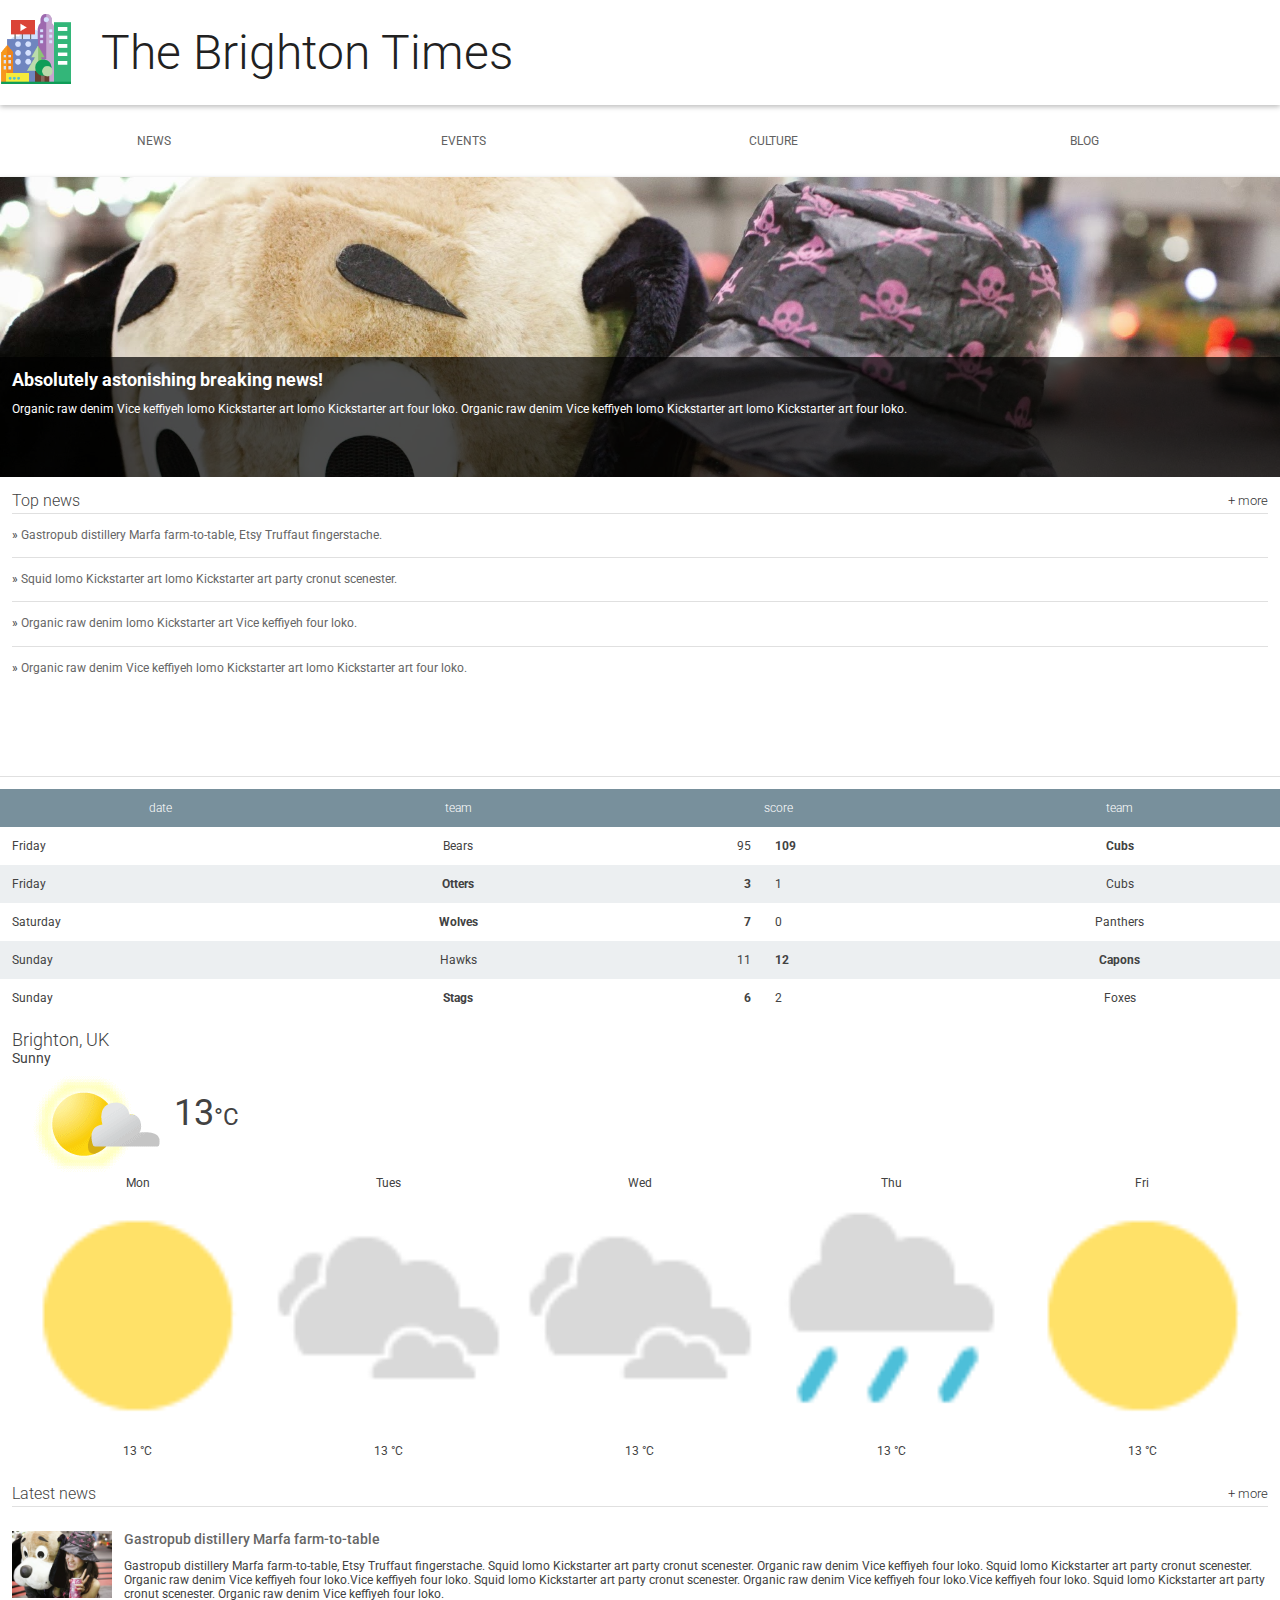
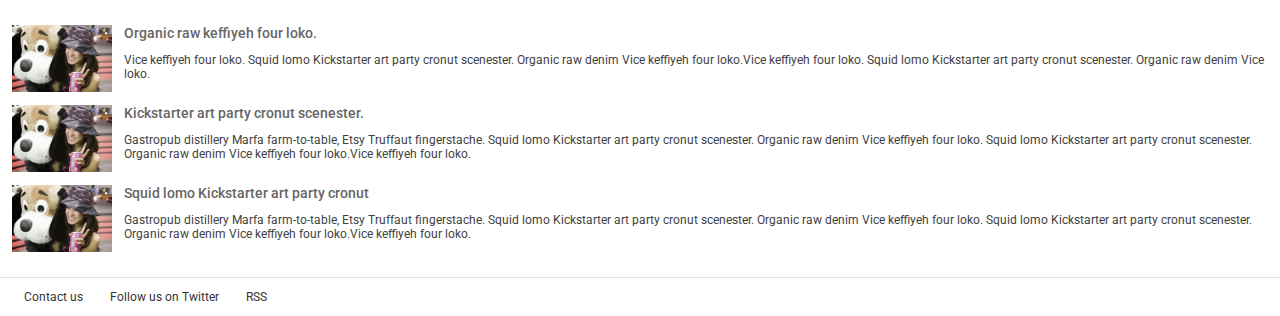
<file: Start/index.html>
<!doctype html>
<html lang="en">
  <head>
    <meta charset="utf-8">
    <meta http-equiv="X-UA-Compatible" content="IE=edge">
    <meta name="viewport" content="width=device-width, initial-scale=1.0">
    <title>Brighton Times</title>
    <link href="https://fonts.googleapis.com/css?family=Roboto:300,400,500" rel="stylesheet" type="text/css">
    <link rel="stylesheet" type="text/css" href="main.css">
  </head>
  <body>

    <header class="header">
      <div class="header__inner">
        <img class="header__logo" src="images/city.png" alt="iconic view of a cityscape">
        <h1 class="header__title">
          The Brighton Times
        </h1>
      </div>
    </header>

    <nav id="drawer" class="nav">
      <ul class="nav__list">
        <li class="nav__item"><a href="#">News</a></li>
        <li class="nav__item"><a href="#">Events</a></li>
        <li class="nav__item"><a href="#">Culture</a></li>
        <li class="nav__item"><a href="#">Blog</a></li>
      </ul>
    </nav>

    <main>
      
      <section class="content">
        <section class="hero">
          <article class="description">
            <h2>Absolutely astonishing breaking news!</h2>
            <p>Organic raw denim Vice keffiyeh lomo Kickstarter art lomo Kickstarter art four loko. Organic raw denim Vice keffiyeh lomo Kickstarter art lomo Kickstarter art four loko.</p>
          </article>
        </section>

        <section class="news top-news">
          <h2 class="news__title">Top news <a href="#" class="news__more">+ more</a></h2>
          <ul>
            <li class="top-news__item">
              <a href="#">Gastropub distillery Marfa farm-to-table, Etsy Truffaut fingerstache.</a>
            </li>
            <li class="top-news__item">
              <a href="#">Squid lomo Kickstarter art lomo Kickstarter art party cronut scenester.</a>
            </li>
            <li class="top-news__item">
              <a href="#">Organic raw denim lomo Kickstarter art Vice keffiyeh four loko.</a>
            </li>
            <li class="top-news__item">
              <a href="#">Organic raw denim Vice keffiyeh lomo Kickstarter art lomo Kickstarter art four loko.</a>
            </li>
          </ul>
        </section>

        <section class="scores">
          <table class="scores__table">
            <thead>
              <tr>
                <th>date</th>
                <th>team</th>
                <th colspan="2">score</th>
                <th>team</th>
              </tr>
            </thead>
            <tbody>
              <tr>
                <td>Friday</td>
                <td>Bears</td>
                <td>95</td>
                <td class="winner">109</td>
                <td class="winner">Cubs</td>
              </tr>
              <tr>
                <td>Friday</td>
                <td class="winner">Otters</td>
                <td class="winner">3</td>
                <td>1</td>
                <td>Cubs</td>
              </tr>
              <tr>
                <td>Saturday</td>
                <td class="winner">Wolves</td>
                <td class="winner">7</td>
                <td>0</td>
                <td>Panthers</td>
              </tr>
              <tr>
                <td>Sunday</td>
                <td>Hawks</td>
                <td>11</td>
                <td class="winner">12</td>
                <td class="winner">Capons</td>
              </tr>
              <tr>
                <td>Sunday</td>
                <td class="winner">Stags</td>
                <td class="winner">6</td>
                <td>2</td>
                <td>Foxes</td>
              </tr>
              
            </tbody>
          </table>
        </section>

        <section class="weather">
          <span class="weather__location">Brighton, UK</span>
          <span class="weather__desc">Sunny</span>
          <span class="weather__today">
          <img class="weather__today__image" src="images/weather.png" alt="icon of a partially sunny day"><span class="weather__today__temp">13</span><span class="weather__today__deg">&deg;C</span>
          </span>
          <ul class="weather__next">
            <li class="weather__next__item">
              <span>Mon</span>
              <img class="weather__next__image" src="images/sunny.png" alt="icon of a sunny day">
              <span>13 &deg;C</span>
            </li><li class="weather__next__item">
              <span>Tues</span>
              <img class="weather__next__image" src="images/cloudy.png" alt="icon of a cloudy day">
              <span>13 &deg;C</span>
            </li><li class="weather__next__item">
              <span>Wed</span>
              <img class="weather__next__image" src="images/cloudy.png" alt="icon of a cloudy day">
              <span>13 &deg;C</span>
            </li><li class="weather__next__item">
              <span>Thu</span>
              <img class="weather__next__image" src="images/rain.png" alt="icon of a rainy day">
              <span>13 &deg;C</span>
            </li><li class="weather__next__item">
              <span>Fri</span>
              <img class="weather__next__image" src="images/sunny.png" alt="icon of a sunny day">
              <span>13 &deg;C</span>
            </li>
          </ul>
        </section>

        <section class="news recent-news">
          <h2 class="news__title">Latest news <a href="#" class="news__more">+ more</a></h2>
          <ul>
            <li class="snippet">
              <img class="snippet__thumbnail" src="images/dog.jpg" alt="picture of a girl with a large, stuffed dog toy">
              <h3 class="snippet__title"><a href="#">Gastropub distillery Marfa farm-to-table</a></h3>
              <p>Gastropub distillery Marfa farm-to-table, Etsy Truffaut fingerstache.
              Squid lomo Kickstarter art party cronut scenester. Organic raw denim Vice keffiyeh four loko. Squid lomo Kickstarter art party cronut scenester. Organic raw denim Vice keffiyeh four loko.Vice keffiyeh four loko. Squid lomo Kickstarter art party cronut scenester. Organic raw denim Vice keffiyeh four loko.Vice keffiyeh four loko. Squid lomo Kickstarter art party cronut scenester. Organic raw denim Vice keffiyeh four loko.
              </p>
            </li>
            <li class="snippet">
              <img class="snippet__thumbnail" src="images/dog.jpg" alt="picture of a girl with a large, stuffed dog toy">
              <h3 class="snippet__title"><a href="#">Organic raw keffiyeh four loko.</a></h3>
              <p>Vice keffiyeh four loko. Squid lomo Kickstarter art party cronut scenester. Organic raw denim Vice keffiyeh four loko.Vice keffiyeh four loko. Squid lomo Kickstarter art party cronut scenester. Organic raw denim Vice loko.
              </p>
            </li>
            <li class="snippet">
              <img class="snippet__thumbnail" src="images/dog.jpg" alt="picture of a girl with a large, stuffed dog toy">
              <h3 class="snippet__title"><a href="#">Kickstarter art party cronut scenester.</a></h3>
              <p>Gastropub distillery Marfa farm-to-table, Etsy Truffaut fingerstache.
              Squid lomo Kickstarter art party cronut scenester. Organic raw denim Vice keffiyeh four loko. Squid lomo Kickstarter art party cronut scenester. Organic raw denim Vice keffiyeh four loko.Vice keffiyeh four loko.
              </p>
            </li>
            <li class="snippet">
              <img class="snippet__thumbnail" src="images/dog.jpg" alt="picture of a girl with a large, stuffed dog toy">
              <h3 class="snippet__title"><a href="#">Squid lomo Kickstarter art party cronut </a></h3>
              <p>Gastropub distillery Marfa farm-to-table, Etsy Truffaut fingerstache.
              Squid lomo Kickstarter art party cronut scenester. Organic raw denim Vice keffiyeh four loko. Squid lomo Kickstarter art party cronut scenester. Organic raw denim Vice keffiyeh four loko.Vice keffiyeh four loko.
              </p>
            </li>
          </ul>
        </section>
      </section>
      <footer>
        <ul>
          <li><a href="#">Contact us</a></li>
          <li><a href="#">Follow us on Twitter</a></li>
          <li><a href="#">RSS</a></li>
        </ul>
      </footer>
    
    </main>
  </body>
</html>
</file>
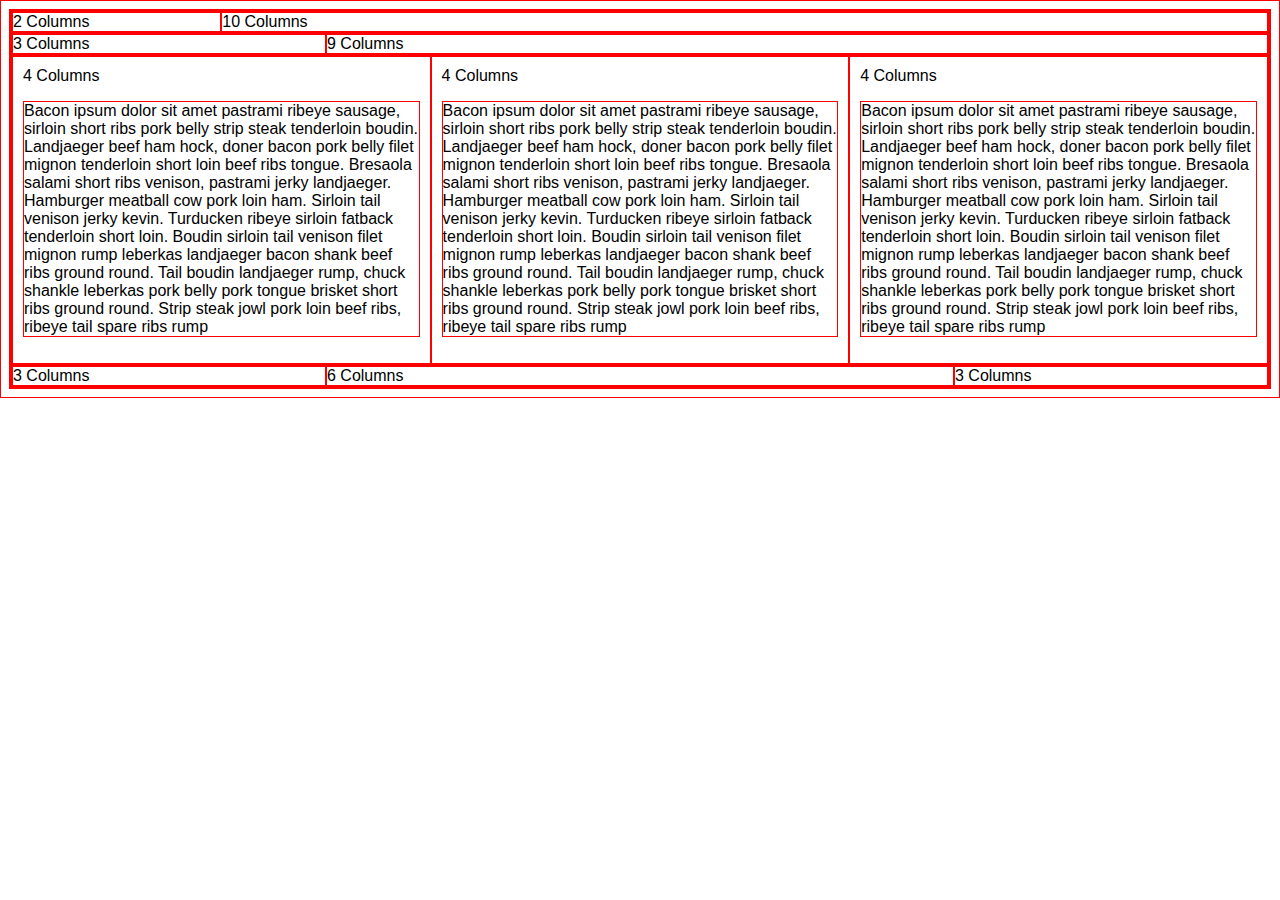
<file: framework/test.html>
<!DOCTYPE html>
<html>
<head>
  <meta charset="utf-8">
  <title>Framework Test Page</title>
  <link rel="stylesheet" href="css/main.css">
</head>
<body>
  <div class="grid">
    <div class="row">
      <div class="col-2">2 Columns</div>
      <div class="col-10">10 Columns</div>
    </div>
    <div class="row">
      <div class="col-3">3 Columns</div>
      <div class="col-9">9 Columns</div>
    </div>
    <div class="row">
      <div class="col-4">4 Columns
        <p>
          Bacon ipsum dolor sit amet pastrami ribeye sausage, sirloin short ribs pork belly strip steak tenderloin boudin. Landjaeger beef ham hock, doner bacon pork belly filet mignon tenderloin short loin beef ribs tongue. Bresaola salami short ribs venison, pastrami jerky landjaeger. Hamburger meatball cow pork loin ham. Sirloin tail venison jerky kevin. Turducken ribeye sirloin fatback tenderloin short loin. Boudin sirloin tail venison filet mignon rump leberkas landjaeger bacon shank beef ribs ground round. Tail boudin landjaeger rump, chuck shankle leberkas pork belly pork tongue brisket short ribs ground round. Strip steak jowl pork loin beef ribs, ribeye tail spare ribs rump
        </p>
      </div>
      <div class="col-4">4 Columns
        <p>
          Bacon ipsum dolor sit amet pastrami ribeye sausage, sirloin short ribs pork belly strip steak tenderloin boudin. Landjaeger beef ham hock, doner bacon pork belly filet mignon tenderloin short loin beef ribs tongue. Bresaola salami short ribs venison, pastrami jerky landjaeger. Hamburger meatball cow pork loin ham. Sirloin tail venison jerky kevin. Turducken ribeye sirloin fatback tenderloin short loin. Boudin sirloin tail venison filet mignon rump leberkas landjaeger bacon shank beef ribs ground round. Tail boudin landjaeger rump, chuck shankle leberkas pork belly pork tongue brisket short ribs ground round. Strip steak jowl pork loin beef ribs, ribeye tail spare ribs rump
        </p>
      </div>
      <div class="col-4">4 Columns
        <p>
          Bacon ipsum dolor sit amet pastrami ribeye sausage, sirloin short ribs pork belly strip steak tenderloin boudin. Landjaeger beef ham hock, doner bacon pork belly filet mignon tenderloin short loin beef ribs tongue. Bresaola salami short ribs venison, pastrami jerky landjaeger. Hamburger meatball cow pork loin ham. Sirloin tail venison jerky kevin. Turducken ribeye sirloin fatback tenderloin short loin. Boudin sirloin tail venison filet mignon rump leberkas landjaeger bacon shank beef ribs ground round. Tail boudin landjaeger rump, chuck shankle leberkas pork belly pork tongue brisket short ribs ground round. Strip steak jowl pork loin beef ribs, ribeye tail spare ribs rump
        </p>
      </div>
    </div>
    <div class="row">
      <div class="col-3">3 Columns</div>
      <div class="col-6">6 Columns</div>
      <div class="col-3">3 Columns</div>
    </div>
  </div>
</body>
</html>
</file>
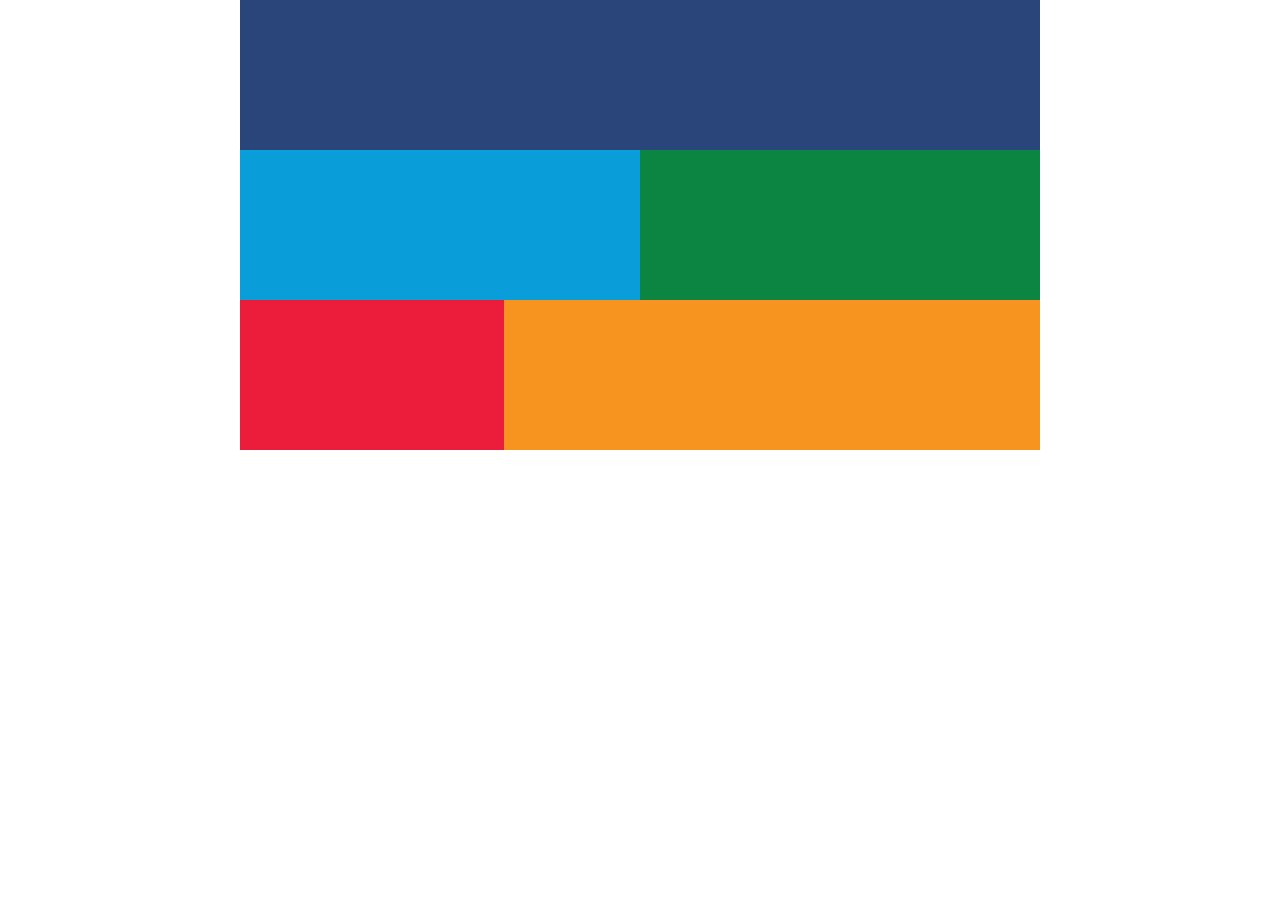
<file: Responsive/pattern-mostly-fluid-quiz-blankcss.html>
<!DOCTYPE html>
<html lang="en">
  <head>
    <title>Mostly Fluid - Quiz</title>
    <meta charset="utf-8">
    <meta name="viewport" content="width=device-width, initial-scale=1.0">
    <style type="text/css">
      /*
      These are the default styles. No need to change these.
      */
      @import url(https://fonts.googleapis.com/css?family=Roboto);
      html, body {
        margin: 0;
        padding: 0;
      }

      body {
        font-family: 'Roboto', sans-serif;
      }

      .title {
        font-size: 2.5em;
        text-align: center;
      }

      .box {
        min-height: 150px;
      }

      .dark_blue {
        background-color: #2A457A;
        color: #efefef;
      }

      .light_blue {
        background-color: #099DD9;
      }

      .green {
        background-color: #0C8542;
      }

      .lime {
        background-color: rgb(179, 210, 52);
      }

      .seafoam {
        background-color: rgb(77, 190, 161);
      }

      .red {
        background-color: #EC1D3B;
      }

      .orange {
        background-color: #F79420;
      }
    </style>
    <style type="text/css">
      /*
      These are the responsive styles. Throw some breakpoints in here!
      */
      .container {
        display: flex;
        flex-wrap: wrap;
      }

      .box {
        width: 100%;
      }

      @media screen and (min-width: 450px) {
        
        .light_blue{
          width: 50%;
        
        }
        .green{
          width: 50%;
          
        }
              
      }              
      @media screen and (min-width:550px) {
        .light_blue{
          width: 50%;
        }
        .green{
          width: 50%;
        }
        .red{
          width: 33%;
        }
        .orange{
          width: 67%;
        }
      
      }
      @media screen and (min-width:800px) {
        .container{
          width: 800px;
          margin-left: auto;
          margin-right: auto;
        }
      
      }
        
              
      
    </style>
  </head>
  <body>
    <div class="container">
      <div class="box dark_blue"></div>
      <div class="box light_blue"></div>
      <div class="box green"></div>
      <div class="box red"></div>
      <div class="box orange"></div>
    </div>
  </body>
</html>
</file>
<file: Start/main.css>
body, html {
  margin: 0;
  padding: 0;
  width: 100%;
  height: 100%;
}

body {
  font-family: Roboto;
  font-size: 12px;
  color: #424242;
}

h1, h2, h3, h4, h5 {
  margin: 0; 
}

header, nav, footer, section, article, div {
  box-sizing: border-box;
}

ul {
  list-style: none;
  padding: 0;
  margin: 0;
}


/*
 *
 * Common
 * 
 */

.news__more {
  float: right;
  font-size: .8em;
  color: #333;
  text-decoration: none;
}


/*
 *
 * Header
 *
 */

.header {
  box-shadow: 0 2px 5px rgba(0, 0, 0, 0.26);
  max-width: 100%;
  min-height: 56px;
  transition: min-height 0.3s;
}

.header__inner {
  width: 100%;
  margin-left: auto;
  margin-right: auto;
}

.header__logo {
  height: 72px;
  margin-right: 1em;
  vertical-align: top;
  margin-top: 12px;
}

.header__title {
  font-weight: 300;
  font-size: 4em;
  margin: 0.5em 0.25em;
  display: inline-block;
  color: #212121;
}


/*
 *
 * Top Level Navigation
 *
 */

.nav {
  max-width: 100%;
  margin-left: auto;
  margin-right: auto;
}

.nav__list {
  width: 100%;
  padding: 0;
  margin: 0;
}

.nav__item {
  box-sizing: border-box;
  display: inline-block;
  min-width: 48px;
  min-height: 48px;
  width: 24%;
  text-align: center;
  line-height: 24px;
  padding: 24px;
  text-transform: uppercase;
}

.nav a {
  text-decoration: none;
  color: #616161;
  padding: 1.5em;
}

.nav a:hover {
  text-decoration: underline;
  color: #212121;
}


/*
 *
 * Main
 *
 */

main {
  box-shadow: 0 2px 5px rgba(0, 0, 0, 0.26);
  max-width: 100%;
  margin-left: auto;
  margin-right: auto;
}

/*
 *
 * Content
 *
 */


/*
 *
 * Hero
 *
 */
.content{
  max-width: 100%;
}

.hero {
  float: left;
  min-width: 100%;  
  max-width: 100%;

  position: relative;
  background-image: url("./images/dog.jpg");
  background-size: cover;
  height: 300px;
}

.hero article {
  box-sizing: border-box;
  background-color: #000;
  background-color: rgba(0, 0, 0, 0.7);
  position: absolute;
  bottom: 0;
  height: 40%;
  width: 100%;
  color: #fff;
  padding: 1em;
}


/*
 *
 * Top News
 *
 */
.news{
  max-width: 100%;
}


.top-news {
  float: right;
  width: 100%;
  height: 300px;
  border-bottom: 1px solid #E0E0E0;
  padding: 1em;
}

.news__title {
  font-weight: 300;
  border-bottom: 1px solid #E0E0E0;
  line-height: 24px;
  font-size: 16px;
}

.top-news__item {
  border-bottom: 1px solid #E0E0E0;
  padding: 1em 0;
  line-height: 19.2px;
}

.top-news__item:before {
  content: "» ";
}

.top-news__item:last-child {
  border-bottom: none;
}

.top-news__item a {
  text-decoration: none;
  color: #666;
  padding: 1.5em inherit;
}

.top-news__item a:hover,
.top-news__item a:active {
  text-decoration: underline;
}


/*
 *
 * Sport Scores
 *
 */

.scores {
  width: 100%;
  float: left;
  padding-top: 1em;
}

.scores__table {
  width: 100%;
  border-collapse: collapse;
}

.scores__table th,
.scores__table td {
  padding: 1em; 
}

.scores__table th {
  color: #fff;
  font-weight: 300;
  background-color: #78909C;
}

.scores__table tr:nth-child(odd) td {
  background-color: #fff;
}

.scores__table tr:nth-child(even) td {
  background-color: #eceff1;
}

.scores__table td.winner {
  font-weight: bold;
}

.scores__table td:nth-child(3) {
  text-align: right;
}

.scores__table td:nth-child(2),
.scores__table td:nth-child(5) {
  text-align: center;
}

/*
 *
 * Weather
 *
 */

.weather {
  float: right;
  width: 100%;
  padding: 1em;
}

.weather__location {
  display: block;
  font-weight: 300;
  font-size: 1.5em;
}

.weather__desc {
  display: block;
  font-size: 1.2em;
}

.weather__today {
  width: 60%;
  vertical-align: middle;
}

.weather__today__image {
  vertical-align: middle
}

.weather__today__temp {
  font-size: 3em;
}

.weather__today__deg {
  font-size: 2em;
  display: inline;
}

.weather__next__item {
  display: inline-block;
  width: 20%;
  text-align: center;
}

.weather__next__item span {
  display: block;
}

.weather__next__image {
  width: 100%;
}


/*
 *
 * Weather
 *
 */

.recent-news {
  clear: both;
  padding: 1em;
}

.snippet {
  clear: both;
  margin: 24px 0;
}

.snippet__thumbnail {
  width: 100px;
  float: left;
  margin-right: 1em;
}

.snippet__title {
  font-weight: 500;
}

.snippet__title a {
  text-decoration: none;
  color: #666;
}

.snippet__title a:hover,
.snippet__title a:active {
  text-decoration: underline;
}


.row {
    max-width: 100%;
    
    display: flex;
    flex-wrap: wrap;
}

/*
 *
 * Footer
 *
 */

footer {
  border-top: 1px solid #E0E0E0;
  padding: 1em;
  width: 100%;
}

footer li {
  display: inline-block;
  margin: 0 1em;
}

footer a {
  text-decoration: none;
  color: #333;
}
</file>
<file: framework/css/main.css>
* {
    border: 1px solid red !important;
}

* {
    -webkit-box-sizing: border-box;
    -moz-box-sizing: border-box;
    -ms-box-sizing: border-box;
    box-sizing: border-box;
}

* {
    font-family: 'Lato', sans-serif;
    font-weight: lighter;
}
@media only screen and (max-width: 500px)
{
    p{
        display: none;
    }
}
.grid {
    margin: 0 auto;
    
    width: 100%;
}

.row {
    width: 100%;
    max-width: 1600px;
    display: flex;
    flex-wrap: wrap;
}

.col-1 {
    width: 8.33%;
}

.col-2 {
    width: 16.66%;
}

.col-3 {
    width: 25%;
}

.col-4 {
    width: 33.33%;
    padding: 10px;

}

.col-5 {
    width: 41.66%;
}

.col-6 {
    width: 50%;
}

.col-7 {
    width: 58.33%;
}

.col-8 {
    width: 66.66%;
}

.col-9 {
    width: 75%;
}

.col-10 {
    width: 83.33%;
}

.col-11 {
    width: 91.66%;
}

.col-12 {
    width: 100%;
}
</file>
